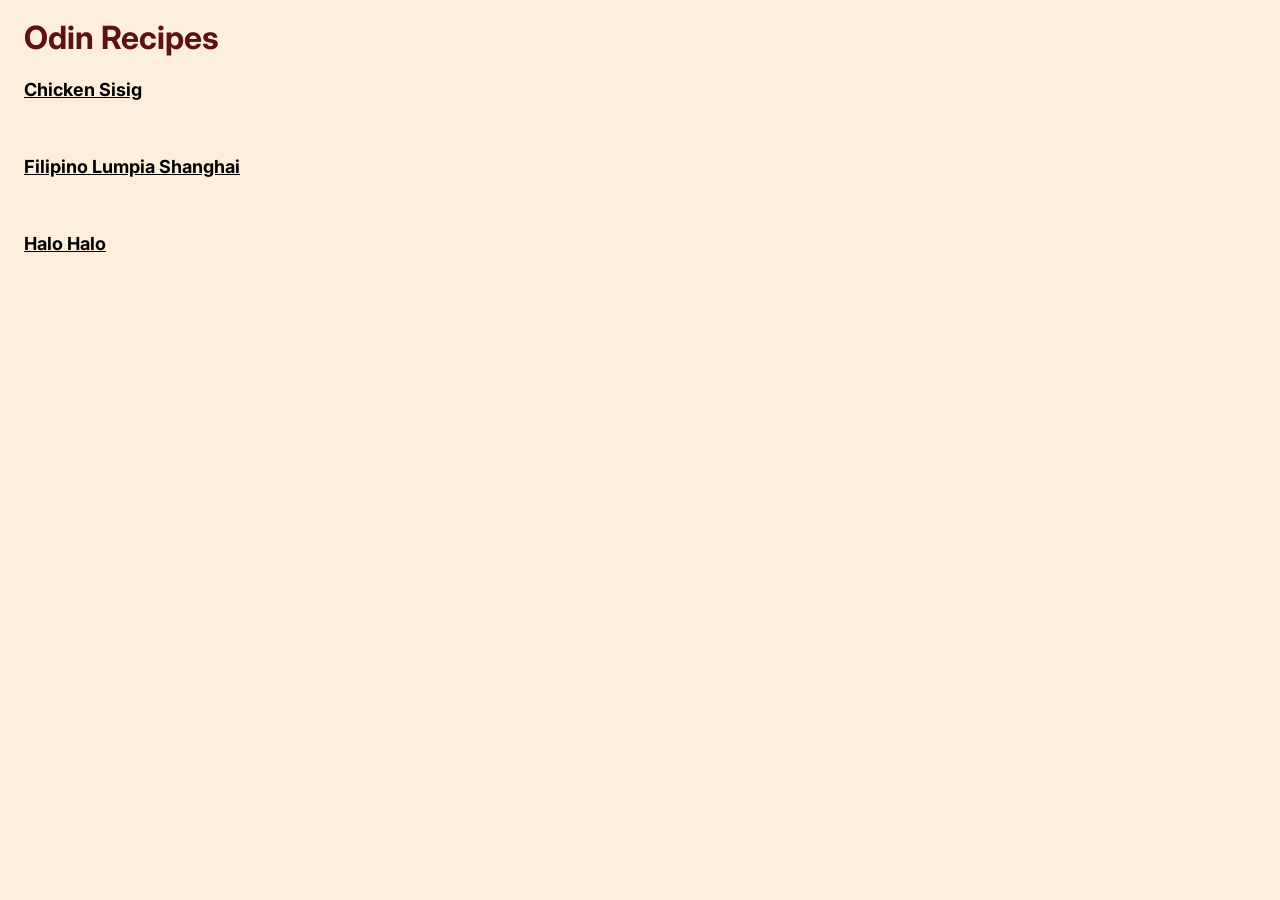
<file: index.html>
<!DOCTYPE html>
<html lang="en">

<head>
  <meta charset="UTF-8">
  <meta name="viewport" content="width=device-width, initial-scale=1.0">
  <title>Odin Recipes</title>
  <link rel="stylesheet" href="styles.css">
</head>

<body>

  <h1>Odin Recipes</h1>

  <a href="recipes/chicken-sisig.html" class="food-link">Chicken Sisig</a>
  <br>
  <a href="recipes/lumpia-shanghai.html" class="food-link">Filipino Lumpia Shanghai</a>
  <br>
  <a href="recipes/halo-halo.html" class="food-link">Halo Halo</a>

</body>

</html>
</file>
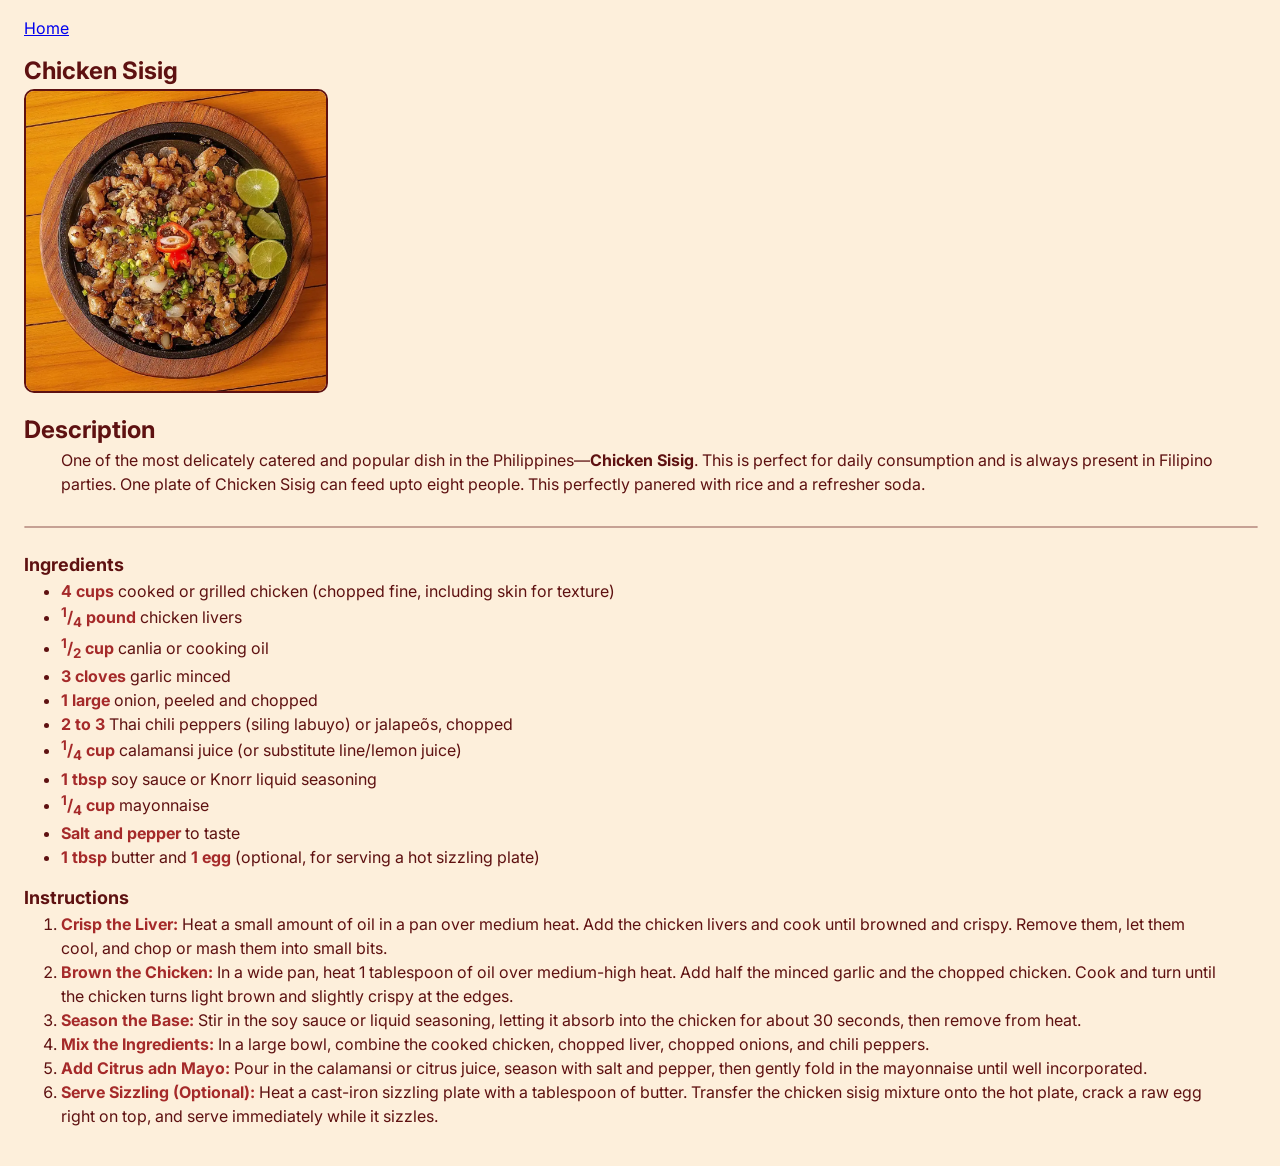
<file: recipes/chicken-sisig.html>
<!DOCTYPE html>
<html lang="en">

<head>
  <meta charset="UTF-8">
  <meta name="viewport" content="width=device-width, initial-scale=1.0">
  <title>Chicken Sisig</title>
  <link rel="stylesheet" href="../styles.css">
</head>

<body>

  <a href="../index.html">Home</a>

  <section>
    <h1>Chicken Sisig</h1>
    <img class="food-image" src="../assets/entre-chicken-sisig.webp"
      alt="This is image of Chicken Sisig in a cast-iron served on a table.">
  </section>

  <section>
    <h2>Description</h2>
      <p class="p-description">One of the most delicately catered and popular dish in the Philippines—<strong>Chicken Sisig</strong>. This is
        perfect for
        daily consumption and is always present in Filipino parties. One plate of Chicken Sisig can feed upto eight
        people. This perfectly panered with rice and a refresher soda.</p>
  </section>

  <hr>

  <section>
    <h3>Ingredients</h3>
      <ul class="list">
        <li>
          <b class="item-header">4 cups</b> cooked or grilled chicken (chopped fine, including skin for texture)
        </li>
        <li>
          <b class="item-header">
            <span class="reduced-sized-text">
              <sup>1</sup>/<sub>4</sub>
            </span>
            pound
          </b>
          chicken livers
        </li>
        <li>
          <b class="item-header">
            <span class="reduced-sized-text">
            <sup>1</sup>/<sub>2</sub>
            </span>
            cup
          </b>
          canlia or cooking oil
        </li>
        <li>
          <b class="item-header">3 cloves</b> garlic minced
        </li>
        <li>
          <b class="item-header">1 large</b> onion, peeled and chopped
        </li>
        <li>
          <b class="item-header">2 to 3</b> Thai chili peppers (siling labuyo) or jalapeõs, chopped
        </li>
        <li>
          <b class="item-header">
            <span class="reduced-sized-text">
            <sup>1</sup>/<sub>4</sub>
            </span>
            cup
          </b>
          calamansi juice (or substitute line/lemon juice)
        </li>
        <li>
          <b class="item-header">1 tbsp</b> soy sauce or Knorr liquid seasoning
        </li>
        <li>
          <b class="item-header">
            <span class="reduced-sized-text">
            <sup>1</sup>/<sub>4</sub>
            </span>
            cup
          </b>
          mayonnaise
        </li>
        <li>
          <b class="item-header">Salt and pepper</b> to taste
        </li>
        <li>
          <b class="item-header">1 tbsp</b> butter and <b class="item-header">1 egg</b> (optional, for serving a hot
          sizzling plate)
        </li>
      </ul>
  </section>

  <section>
    <h3>Instructions</h3>
    <div class="content">
      <ol>
        <li>
          <b class="item-header">Crisp the Liver:</b>
          Heat a small amount of oil in a pan over medium heat. Add the chicken livers and cook until browned and
          crispy.
          Remove them, let them cool, and chop or mash them into small bits.
        </li>
        <li>
          <b class="item-header">Brown the Chicken:</b>
          In a wide pan, heat 1 tablespoon of oil over medium-high heat. Add half the minced garlic and the chopped
          chicken.
          Cook and turn until the chicken turns light brown and slightly crispy at the edges.
        </li>
        <li>
          <b class="item-header">Season the Base:</b>
          Stir in the soy sauce or liquid seasoning, letting it absorb into the chicken for about 30 seconds, then
          remove
          from heat.
        </li>
        <li>
          <b class="item-header">Mix the Ingredients:</b>
          In a large bowl, combine the cooked chicken, chopped liver, chopped onions, and chili peppers.
        </li>
        <li>
          <b class="item-header">Add Citrus adn Mayo:</b>
          Pour in the calamansi or citrus juice, season with salt and pepper, then gently fold in the mayonnaise until
          well
          incorporated.
        </li>
        <li>
          <b class="item-header">Serve Sizzling (Optional):</b>
          Heat a cast-iron sizzling plate with a tablespoon of butter. Transfer the chicken sisig mixture onto the hot
          plate, crack a raw egg right on top, and serve immediately while it sizzles.
        </li>
      </ol>
    </div>
  </section>

</body>

</html>
</file>
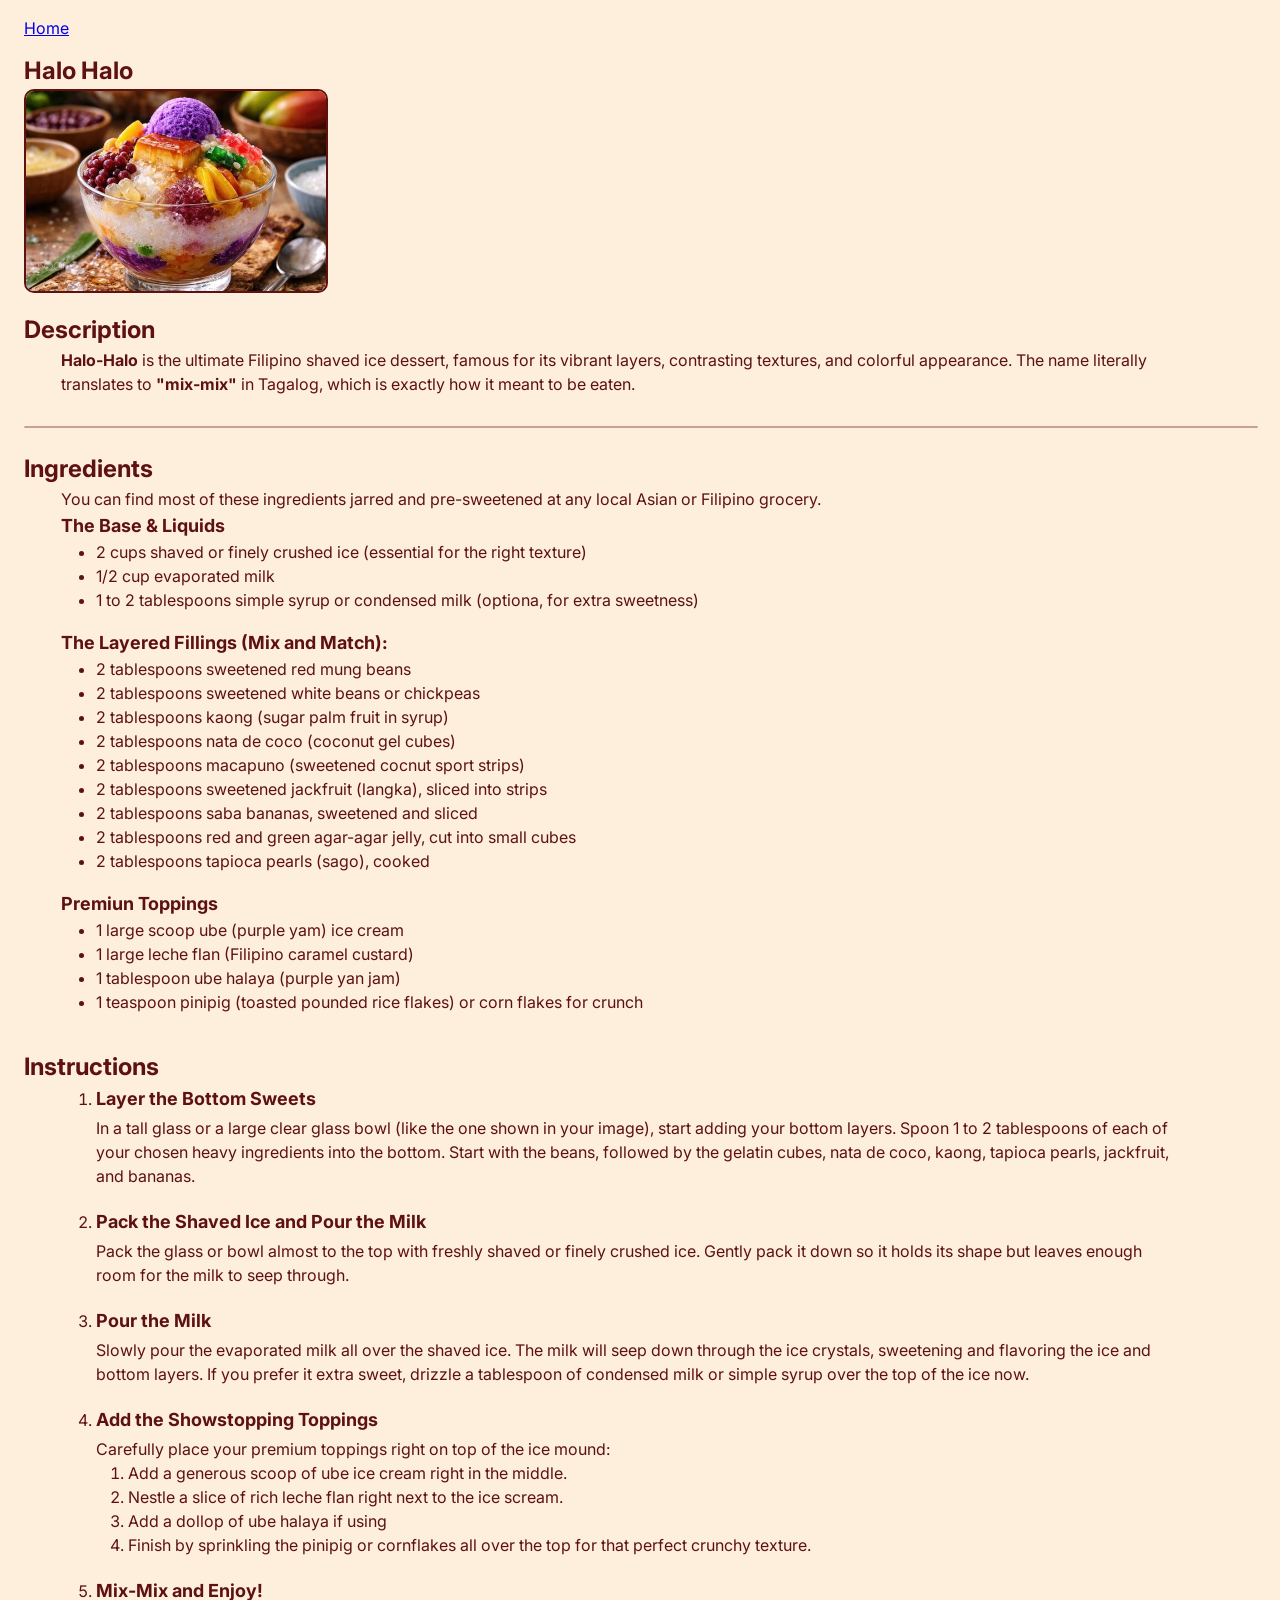
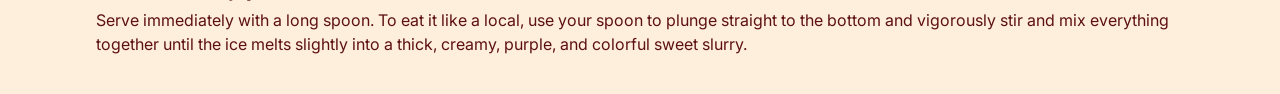
<file: recipes/halo-halo.html>
<!DOCTYPE html>
<html lang="en">

<head>
  <meta charset="UTF-8">
  <meta name="viewport" content="width=device-width, initial-scale=1.0">
  <title>Halo-Halo</title>
  <link rel="stylesheet" href="../styles.css">
</head>

<body>

  <a href="../index.html">Home</a>

  <section>
    <h1>Halo Halo</h1>
    <img class="food-image" src="../assets/dessert-halo-halo.jpg"
      alt="This is an image of a popular Filipino desert called Halo-Halo in a transparent glass bowl.">
  </section>

  <section>
    <h2>Description</h2>
      <p class="p-description"><strong>Halo-Halo</strong> is the ultimate Filipino shaved ice dessert, famous for its vibrant layers,
        contrasting textures, and colorful appearance. The name literally translates to <strong>"mix-mix"</strong> in
        Tagalog, which is exactly how it meant to be eaten.</p>
  </section>

  <hr>

  <section>
    <h2>Ingredients</h2>
    <p class="p-description">You can find most of these ingredients jarred and pre-sweetened at any local Asian or Filipino grocery.</p>

    <div class="content">
      <h3>The Base & Liquids</h3>
      <ul class="list">
        <li>2 cups shaved or finely crushed ice (essential for the right texture)</li>
        <li>1/2 cup evaporated milk</li>
        <li>1 to 2 tablespoons simple syrup or condensed milk (optiona, for extra sweetness)</li>
      </ul>
    </div>

    <div class="content">
      <h3>The Layered Fillings (Mix and Match):</h3>
      <ul class="list">
        <li>2 tablespoons sweetened red mung beans</li>
        <li>2 tablespoons sweetened white beans or chickpeas</li>
        <li>2 tablespoons kaong (sugar palm fruit in syrup)</li>
        <li>2 tablespoons nata de coco (coconut gel cubes)</li>
        <li>2 tablespoons macapuno (sweetened cocnut sport strips)</li>
        <li>2 tablespoons sweetened jackfruit (langka), sliced into strips</li>
        <li>2 tablespoons saba bananas, sweetened and sliced</li>
        <li>2 tablespoons red and green agar-agar jelly, cut into small cubes</li>
        <li>2 tablespoons tapioca pearls (sago), cooked</li>
      </ul>
    </div>

    <div class="content">
      <h3>Premiun Toppings</h3>
      <ul class="list">
        <li>1 large scoop ube (purple yam) ice cream</li>
        <li>1 large leche flan (Filipino caramel custard)</li>
        <li>1 tablespoon ube halaya (purple yan jam)</li>
        <li>1 teaspoon pinipig (toasted pounded rice flakes) or corn flakes for crunch</li>
      </ul>
    </div>
  </section>

  <section>
    <h2>Instructions</h2>
    <ol>
      <div class="content">
        <li class="list">
          <h3>Layer the Bottom Sweets</h3>
          <p>In a tall glass or a large clear glass bowl (like the one shown in your image), start adding your bottom
            layers. Spoon 1 to 2 tablespoons of each of your chosen heavy ingredients into the bottom. Start with the
            beans, followed by the gelatin cubes, nata de coco, kaong, tapioca pearls, jackfruit, and bananas.</p>
        </li>
      </div>
      <div class="content">
        <li class="list">
          <h3>Pack the Shaved Ice and Pour the Milk</h3>
          <p>Pack the glass or bowl almost to the top with freshly shaved or finely crushed ice. Gently pack it down so
            it holds its shape but leaves enough room for the milk to seep through.</p>
        </li>
      </div>

      <div class="content">
        <li class="list">
          <h3>Pour the Milk</h3>
          <p>Slowly pour the evaporated milk all over the shaved ice. The milk will seep down through the ice crystals,
            sweetening and flavoring the ice and bottom layers. If you prefer it extra sweet, drizzle a tablespoon of
            condensed milk or simple syrup over the top of the ice now.</p>
        </li>
      </div>

      <div class="content">
        <li class="list">
          <h3>Add the Showstopping Toppings</h3>
          <p>Carefully place your premium toppings right on top of the ice mound:</p>
          <div>
            <ol class="list">
              <li>Add a generous scoop of ube ice cream right in the middle.</li>
              <li>Nestle a slice of rich leche flan right next to the ice scream.</li>
              <li>Add a dollop of ube halaya if using</li>
              <li>Finish by sprinkling the pinipig or cornflakes all over the top for that perfect crunchy texture.</li>
          </div>
        </li>
      </div>

      <div class="content">
        <li class="list">
          <h3>Mix-Mix and Enjoy!</h3>
          <p>Serve immediately with a long spoon. To eat it like a local, use your spoon to plunge straight to the
            bottom and vigorously stir and mix everything together until the ice melts slightly into a thick, creamy,
            purple, and colorful sweet slurry.</p>
        </li>
      </div>
    </ol>
  </section>
</body>

</html>
</file>
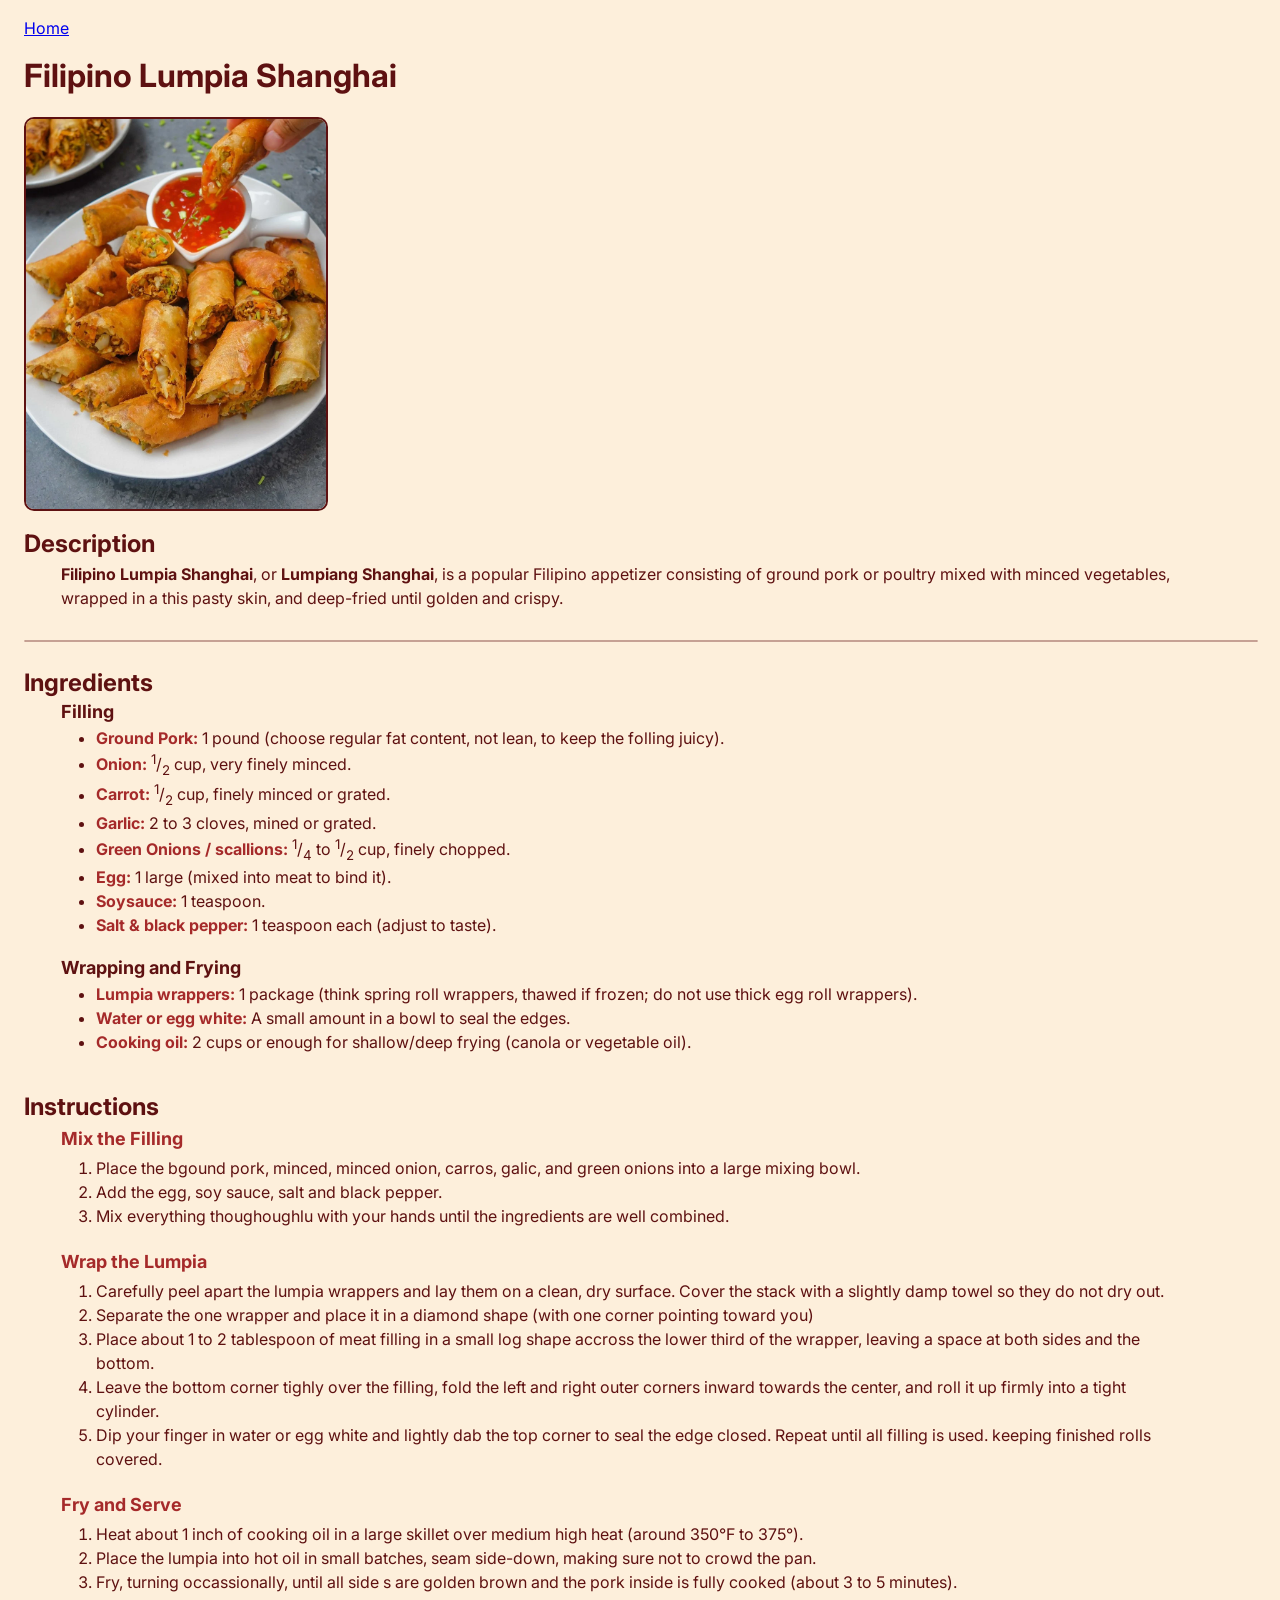
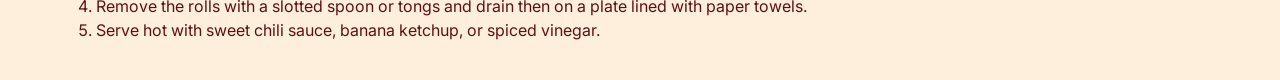
<file: recipes/lumpia-shanghai.html>
<!DOCTYPE html>
<html lang="en">

<head>
  <meta charset="UTF-8">
  <meta name="viewport" content="width=device-width, initial-scale=1.0">
  <title>Filipino Lumpia Shanghai</title>
  <link rel="stylesheet" href="../styles.css">
</head>

<body>

  <a href="../index.html">Home</a>

  <h1>Filipino Lumpia Shanghai</h1>
  <img class="food-image" src="../assets/entre-lumpiang-shanghai.webp"
    alt="This is an image of a Filipino Lumpiang Shanghai, served with a dipping sauce on a white plate.">

  <!-- Description about the food -->
  <section>
    <h2>Description</h2>
    <p class="p-description"><strong>Filipino Lumpia Shanghai</strong>, or <strong>Lumpiang Shanghai</strong>, is a
      popular Filipino
      appetizer consisting of
      ground pork or poultry
      mixed with minced vegetables, wrapped in a this pasty skin, and deep-fried until golden and crispy.</p>
  </section>

  <hr>

  <!-- Ingredients -->
  <section>

    <h2>Ingredients</h2>

    <!-- Filling -->
    <div class="content">
      <h3>Filling</h3>
      <ul class="list">
        <li>
          <b class="item-header">Ground Pork:</b>
          1 pound (choose regular fat content, not lean, to keep the folling juicy).
        </li>
        <li>
          <b class="item-header">Onion:</b>
          <sup>1</sup>/<sub>2</sub>
          cup, very finely minced.
        </li>
        <li>
          <b class="item-header">Carrot:</b>
          <sup>1</sup>/<sub>2</sub>
          cup, finely minced or grated.
        </li>
        <li>
          <b class="item-header">Garlic:</b>
          2 to 3 cloves, mined or grated.
        </li>
        <li>
          <b class="item-header">Green Onions / scallions:</b>
          <sup>1</sup>/<sub>4</sub>
          to
          <sup>1</sup>/<sub>2</sub>
          cup, finely chopped.
        </li>
        <li>
          <b class="item-header">Egg:</b>
          1 large (mixed into meat to bind it).
        </li>
        <li>
          <b class="item-header">Soysauce:</b>
          1 teaspoon.
        </li>
        <li>
          <b class="item-header">Salt & black pepper:</b>
          1 teaspoon each (adjust to taste).
        </li>
      </ul>
    </div>

    <!-- Wrapping and Frying -->
    <div class="content">
      <h3>Wrapping and Frying</h3>
      <ul class="list">
        <li>
          <b class="item-header">Lumpia wrappers:</b>
          1 package (think spring roll wrappers, thawed if frozen; do not use thick egg roll wrappers).
        </li>
        <li>
          <b class="item-header">Water or egg white:</b>
          A small amount in a bowl to seal the edges.
        </li>
        <li>
          <b class="item-header">Cooking oil:</b>
          2 cups or enough for shallow/deep frying (canola or vegetable oil).
        </li>
      </ul>
    </div>
  </section>

  <section>
    <h2>Instructions</h2>
    <ol>
      <li class="content">
        <h3 class="item-header">Mix the Filling</h3>
        <ol class="list">
          <li>Place the bgound pork, minced, minced onion, carros, galic, and green onions into a large mixing bowl.
          </li>
          <li>Add the egg, soy sauce, salt and black pepper.</li>
          <li>Mix everything thoughoughlu with your hands until the ingredients are well combined.</li>
        </ol>
      </li>
      <li class="content">
        <h3 class="item-header">Wrap the Lumpia</h3>
        <ol class="list">
          <li>Carefully peel apart the lumpia wrappers and lay them on a clean, dry surface. Cover the stack with a
            slightly damp towel so they do not dry out.</li>
          <li>Separate the one wrapper and place it in a diamond shape (with one corner pointing toward you)</li>
          <li>Place about 1 to 2 tablespoon of meat filling in a small log shape accross the lower third of the
            wrapper,
            leaving a space at both sides and the bottom.</li>
          <li>Leave the bottom corner tighly over the filling, fold the left and right outer corners inward towards
            the
            center, and roll it up firmly into a tight cylinder.</li>
          <li>Dip your finger in water or egg white and lightly dab the top corner to seal the edge closed. Repeat
            until
            all filling is used. keeping finished rolls covered.</li>
        </ol>
      </li>
      <li class="content">
        <h3 class="item-header">Fry and Serve</h3>
        <ol class="list">
          <li>Heat about 1 inch of cooking oil in a large skillet over medium high heat (around 350°F to 375°).</li>
          <li>Place the lumpia into hot oil in small batches, seam side-down, making sure not to crowd the pan.</li>
          <li>Fry, turning occassionally, until all side s are golden brown and the pork inside is fully cooked (about
            3
            to 5 minutes).</li>
          <li>Remove the rolls with a slotted spoon or tongs and drain then on a plate lined with paper towels.</li>
          <li>Serve hot with sweet chili sauce, banana ketchup, or spiced vinegar.</li>
        </ol>
      </li>
    </ol>
  </section>
</body>

</html>
</file>
<file: styles.css>
/* Global */
@import url("https://fonts.googleapis.com/css2?family=Inter:ital,opsz,wght@0,14..32,100..900;1,14..32,100..900&display=swap");

body {
  display: flex;
  flex-direction: column;

  margin: 0;
  padding: 18px 24px;

  font-family: "Inter", sans-serif;
  font-optical-sizing: auto;
  font-weight: weight;
  font-style: normal;

  color: rgb(94, 17, 17);
  background-color: rgba(253, 239, 219, 0.995);

  gap: 18px;
}

h1,
h2,
h3,
h4,
h5,
h6,
p,
ol,
ul {
  margin: 0;
  padding: 0;
  box-sizing: border-box;
}

h1,
h2,
h3,
h4,
h5,
h6 {
  margin-bottom: 4px;
}

h3 {
  font-size: 18px;

  color: rgba(94, 17, 17);
}

hr {
  border: 1.5px solid rgba(94, 17, 17, 0.35);
  border-radius: 50px;
  width: 100%;
}

p,
li {
  font-size: 16px;
  line-height: 1.5;
}

img {
  border-radius: 10px;
}

/* Typography */
.item-header {
  color: brown;
}

/* Navigation */
.food-link {
  font-size: 18px;
  font-weight: 700;
  color: black;
  &:visited {
    color: green;
  }
  &:hover {
    color: rgba(255, 0, 0, 0.8);
  }
}

/* Assets */
.food-image {
  border: 2px solid rgb(94, 17, 17);
  width: 300px;
}

/* Container */

.content,
.p-description,
.list {
  margin-left: 3%;
  margin-right: 3%;
}

.content {
  display: flex;
  flex-direction: column;

  margin-bottom: 20px;
}

.p-description {
  margin-bottom: 4px;
}
</file>
